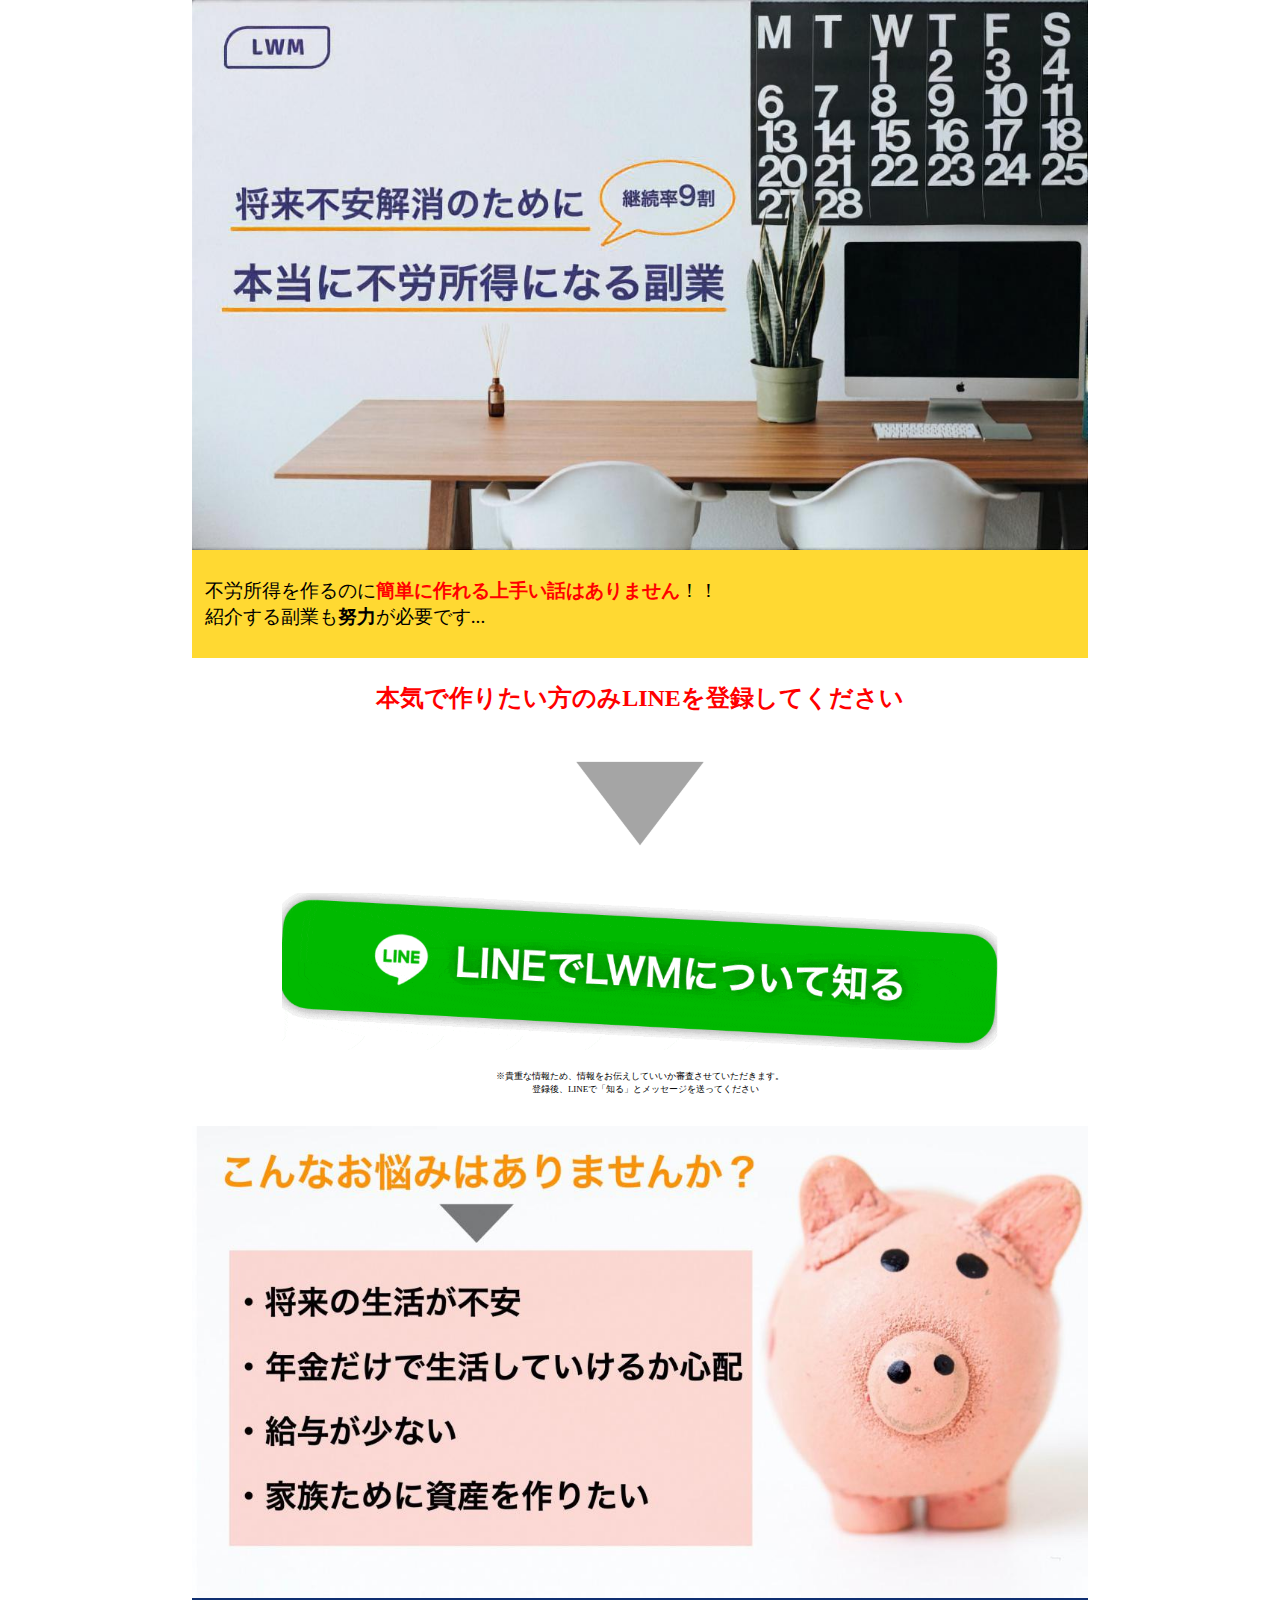
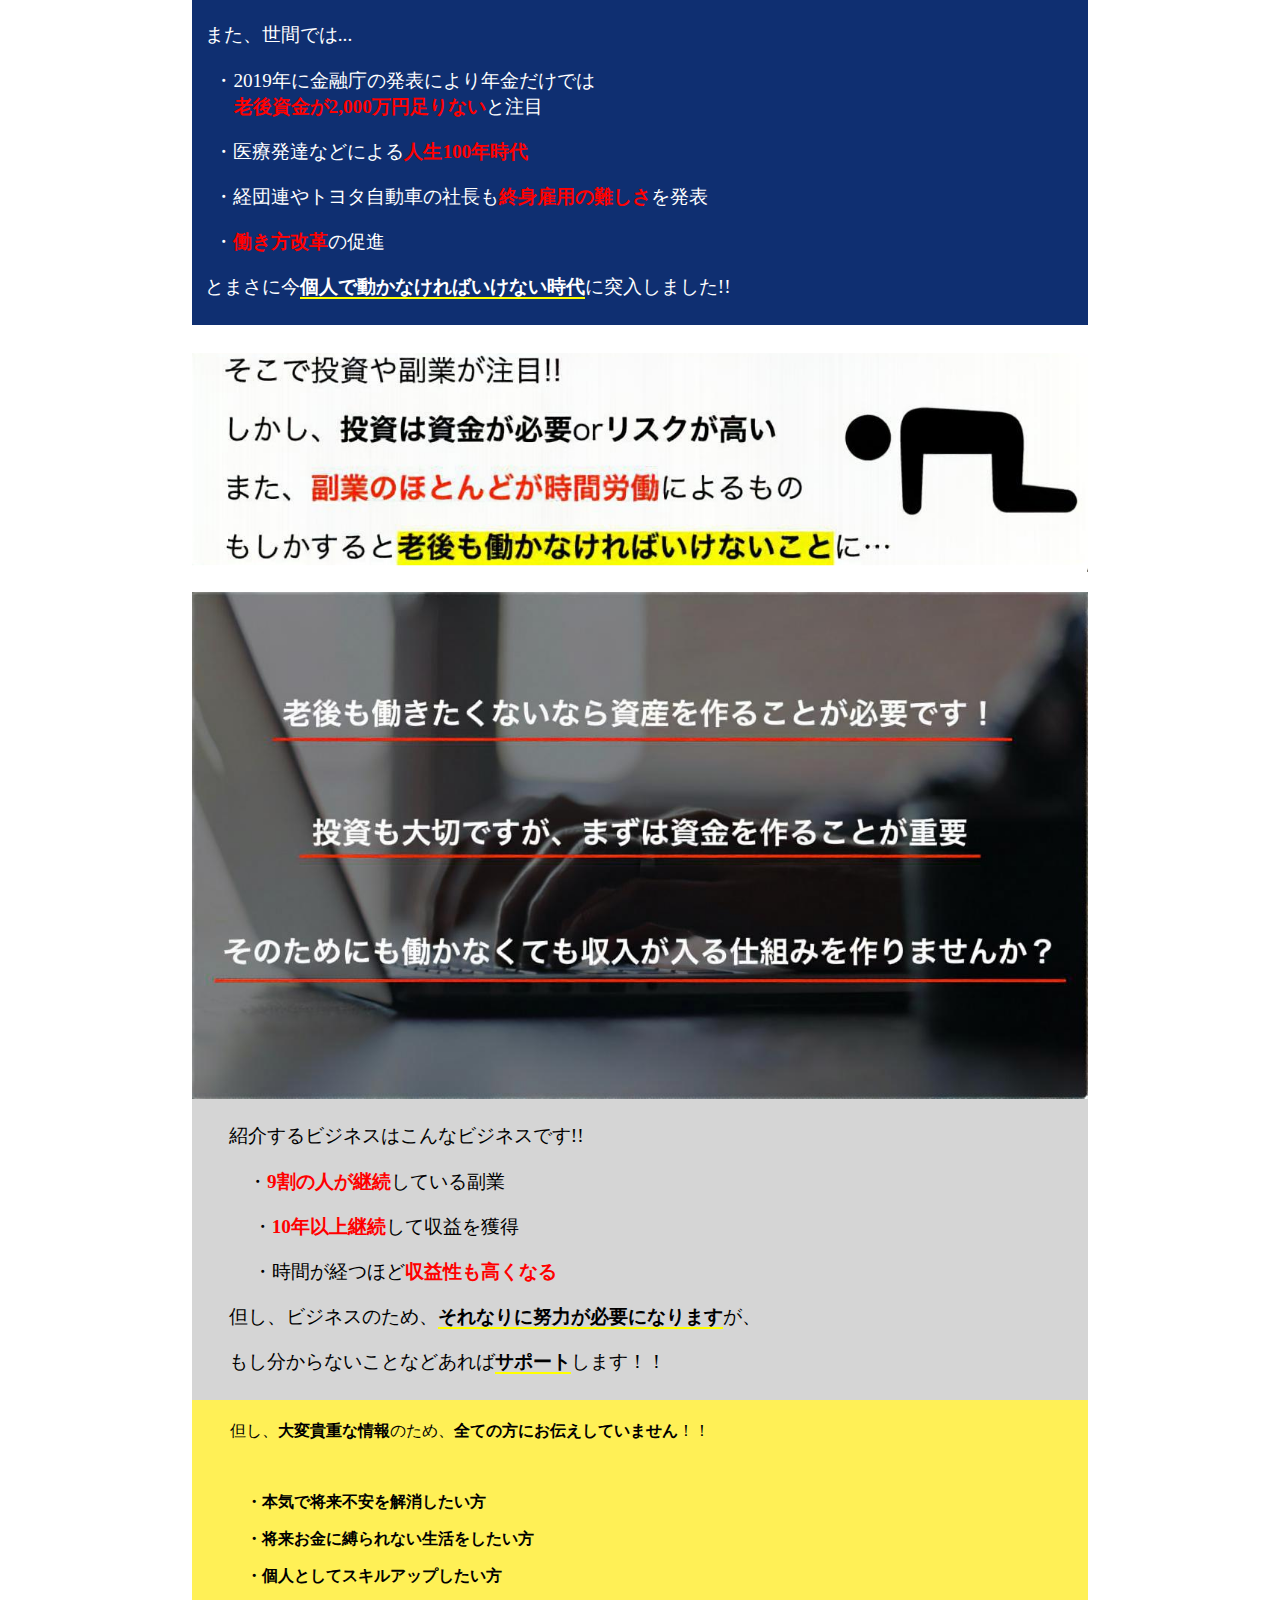
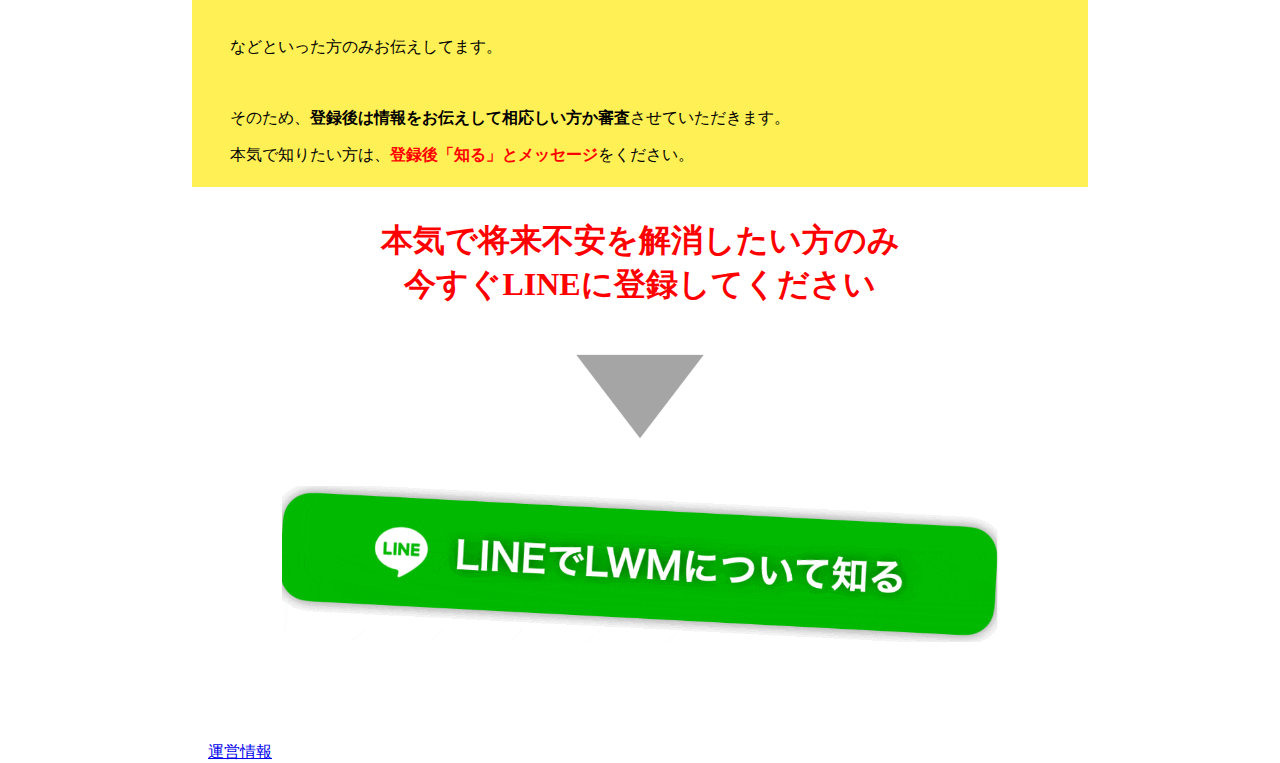
<file: index.html>
<!DOCTYPE html>
<html>
    
    <head>
        <meta charset="utf-8">
        <meta name="viewport" content="width=device-width,initial-scale=1.0,minimum-scale=1.0">
        <title>将来不安解消のために！本当に不労所得になる副業</title>
        <style>

        </style>
        <link rel="stylesheet" href="css/main.css">
        <!-- Global site tag (gtag.js) - Google Ads: 480435959 -->
<script async src="https://www.googletagmanager.com/gtag/js?id=AW-480435959"></script>
<script>
  window.dataLayer = window.dataLayer || [];
  function gtag(){dataLayer.push(arguments);}
  gtag('js', new Date());

  gtag('config', 'AW-480435959');
</script>
    </head>
    <body>
        <section>
        <img src="LWM1-1/LWM1-1.jpg" alt="1">
        <div class="bc_yellow">
            <p class="f_1">不労所得を作るのに<span class="f_red f_bold">簡単に作れる上手い話はありません</span>！！<br>
                紹介する副業も<span class="f_bold">努力</span>が必要です...</p>
            
        </div>
        <div>
            <p class="f_red f_bold f_2 t_center" style="margin-bottom: 0;">本気で作りたい方のみLINEを登録してください</p>
        </div>
            
        <div class="max"><img src="LWM1-1/LWM_down.gif" alt="down" class="down"></div>
        <a class="btn" href="/blog/line.html"><img src="LWM1-1/LWM_btn2.gif" alt="btn" class="btn-img"></a>
        <div class="kome-mgn">
        <p class="kome">※貴重な情報ため、情報をお伝えしていいか審査させていただきます。<br>&emsp;&nbsp;登録後、LINEで「知る」とメッセージを送ってください</p>
        </div>
        
        <img src="LWM1-1/LWM1-3.jpg" alt="3">
        <div class="bc_blue f_white f_3">
            <p>また、世間では...</p>
            <p>&nbsp; ・2019年に金融庁の発表により年金だけでは<br>
                <span class="f_red f_bold">&nbsp;&nbsp;&emsp;老後資金が2,000万円足りない</span>と注目</p>    
            <p>&nbsp; ・医療発達などによる<span class="f_red f_bold">人生100年時代</span></p>    
            <p>&nbsp; ・経団連やトヨタ自動車の社長も<span class="f_red f_bold">終身雇用の難しさ</span>を発表</p>    
            <p>&nbsp; ・<span class="f_red f_bold">働き方改革</span>の促進</p>    
            <p>とまさに今<span class="f_bold f_under">個人で動かなければいけない時代</span>に突入しました!!</p>
        </div>
        <img src="LWM1-1/LWM1-5.png" alt="5" class="mgn">
        <img src="LWM1-1/LWM1-6.jpg" alt="6">
        
        <div class="bc_grey f_4">
            <p>&emsp; 紹介するビジネスはこんなビジネスです!!</p>
            <p>&emsp;&emsp;  ・<span class="f_red f_bold">9割の人が継続</span>している副業</p>    
            <p>&emsp; &emsp; ・<span class="f_red f_bold">10年以上継続</span>して収益を獲得</p>    
            <p>&emsp; &emsp; ・時間が経つほど<span class="f_red f_bold">収益性も高くなる</span></p>    
            <p>&emsp; 但し、ビジネスのため、<span class="f_bold f_under">それなりに努力が必要になります</span>が、</p>
            <p>&emsp; もし分からないことなどあれば<span class="f_bold f_under">サポート</span>します！！</p>
        </div>
        
            
        <div class="bc_yellow2 f_5">
            <p>但し、<span class="f_bold">大変貴重な情報</span>のため、<span class="f_bold">全ての方にお伝えしていません</span>！！</p>
            &nbsp;
            <p class="f_bold">&emsp;・本気で将来不安を解消したい方</p>    
            <p class="f_bold">&emsp;・将来お金に縛られない生活をしたい方</p>    
            <p class="f_bold">&emsp;・個人としてスキルアップしたい方</p>  &nbsp;
            <p>などといった方のみお伝えしてます。</p>
            &nbsp;
            <p>そのため、<span class="f_bold">登録後は情報をお伝えして相応しい方か審査</span>させていただきます。</p>
            <p>本気で知りたい方は、<span class="f_bold f_red">登録後「知る」とメッセージ</span>をください。</p>
        </div>
        <div class="f_red f_bold t_center last_msg">
            <p style="margin-bottom: 0">本気で将来不安を解消したい方のみ<br>今すぐLINEに登録してください</p>    
        </div>    
            
        <div class="max"><img src="LWM1-1/LWM_down.gif" alt="down" class="down"></div>
        <a class="btn" href="/blog/line.html"><img src="LWM1-1/LWM_btn2.gif" alt="btn" class="btn-img"></a>
        </section>
        <p class="spc" style="margin: 100px"></p>
        
        <section>
            <fotter>
                　<a href="operate.html" style="">運営情報</a>
            </fotter>
        </section>
        
    </body>
</html>
</file>
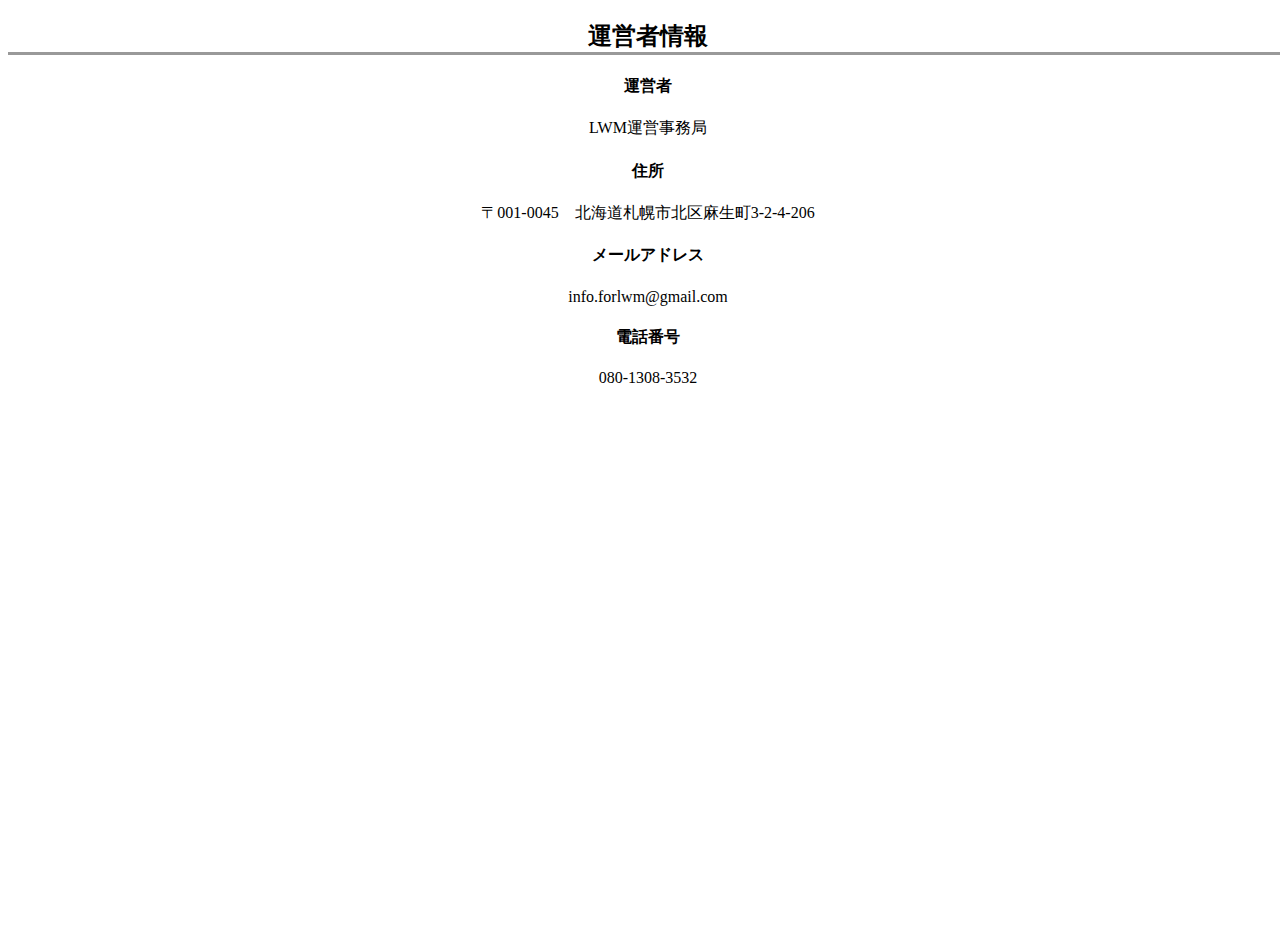
<file: operate.html>
<!DOCTYPE html>
<html>
    
    <head>
        <meta charset="utf-8">
        <meta name="viewport" content="width=device-width,initial-scale=1.0,minimum-scale=1.0">
        <title>運営情報</title>
        <style>
            body{
                width: 100%;
                height: 100vh;
            }
            div{
                vertical-align: middle;
                height: 100vh;
            }
            h2,h4,p{
                width: inherit;
                text-align: center;
            }
            
            h2{
                border-bottom: 3px solid #999;
            }
        </style>
        <!-- Global site tag (gtag.js) - Google Ads: 480435959 -->
<script async src="https://www.googletagmanager.com/gtag/js?id=AW-480435959"></script>
<script>
  window.dataLayer = window.dataLayer || [];
  function gtag(){dataLayer.push(arguments);}
  gtag('js', new Date());

  gtag('config', 'AW-480435959');
</script>

    </head>
    <body>
        <div>
            <h2>運営者情報</h2>
            <h4>運営者</h4>
            <p>LWM運営事務局</p>
            <h4>住所</h4>
            <p>〒001-0045　北海道札幌市北区麻生町3-2-4-206</p>
            <h4>メールアドレス</h4>
            <p>info.forlwm@gmail.com</p>
            <h4>電話番号</h4>
            <p>080-1308-3532</p>
        </div>
        
    </body>
</html>
</file>
<file: css/main.css>
body{margin: 0; padding: 0;}
img{ margin: 0; padding: 0; width: 100%; vertical-align: top;}
.max{width: 100%;}
.down{width: 20%; margin-left: 40%; margin-right: 40%;}
.btn{
    width: 80%;
    margin-left: 10%;
    margin-right: 10%;
}
.btn-img{width: inherit;}
.kome{
    margin-bottom:20px;
    font-size: 9px;
    text-align: center;
}
.kome-mgn{
    margin-top: 20px;
    margin-bottom:30px;}
.mgn{margin: 20px 0px;}
div{
    margin: 0;
}

.bc_yellow{
    background-color: #FFD932;
    padding: 1% 1vw;
}

.f_bold{
    font-weight: bold;
}

.f_red{
    color: red;
}

.t_center{
    text-align: center;
}

.f_1{font-size: 3.5vw;}
.f_2{font-size: 4.3vw;}


.bc_blue{
    background-color: #0F2F71;
    padding: 5px 1vw;
}

.f_white{color: white;}

.f_3{font-size: 3.5vw;}

.f_under{border-bottom: 2px yellow solid}

.bc_grey{
    background-color: #D5D5D5;
    padding: 5px 1vw;
}

.f_4{font-size: 3.2vw}

.bc_yellow2{
    background-color: #FFF056;
    padding: 5px 3vw;
}

.f_5{font-size: 2.5vw;}

.last_msg{
    margin-top: 20px;
    margin-bottom: 0;
    font-size: 5vw;
}

@media screen and (min-width: 701px){

    body{width: 70%; 
        margin-left: 15%;
        margin-right: 15%
    }
    
    .f_1{font-size: 1.2em;}
    .f_2{font-size: 1.5em;}
    .f_3{font-size: 1.2em;}
    .f_4{font-size: 1.2em;}
    .f_5{font-size: 1em;}
    .last_msg{font-size: 2em;}
    
}
</file>
